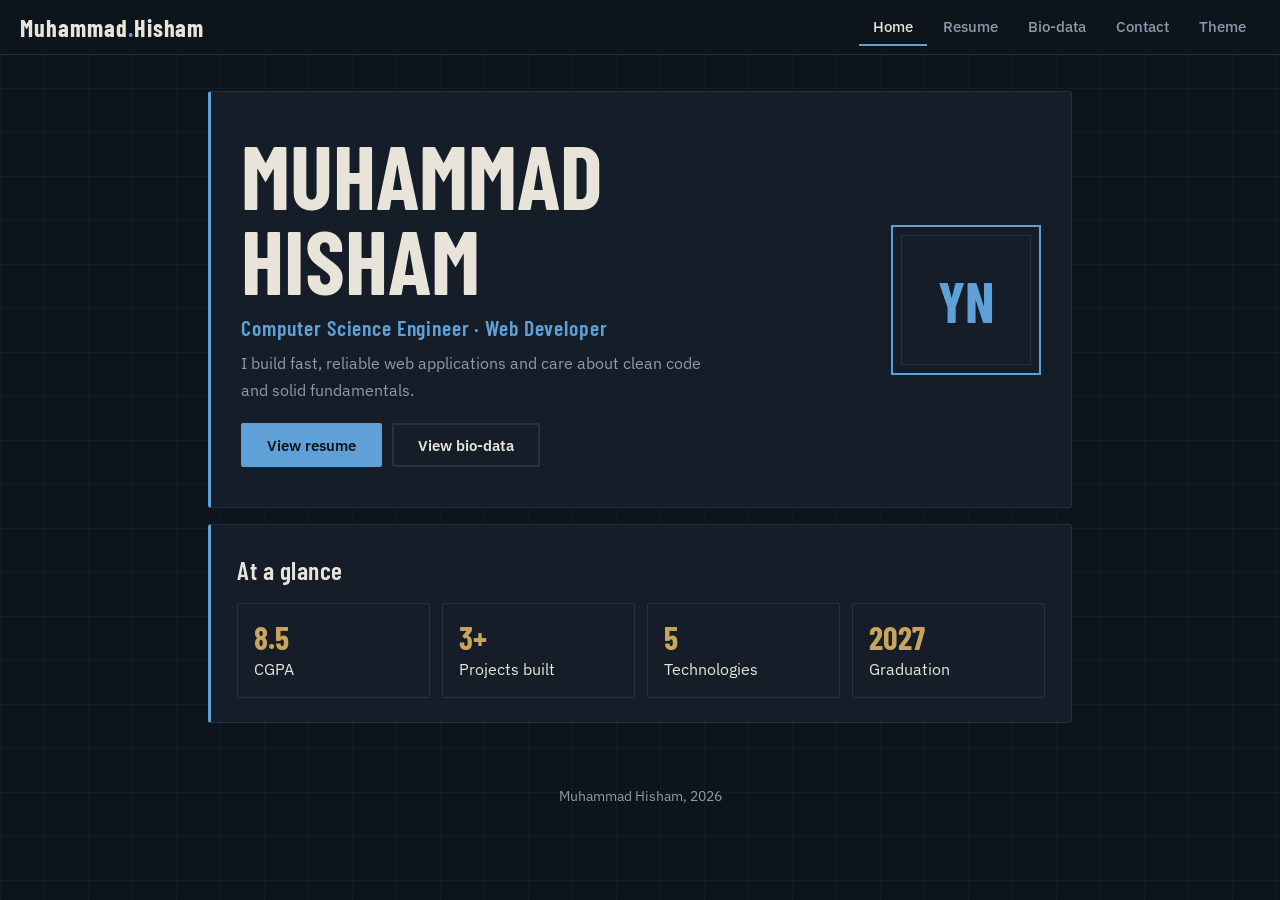
<file: index.html>
<!DOCTYPE html>
<html lang="en">
<head>
<meta charset="utf-8">
<meta name="viewport" content="width=device-width, initial-scale=1">
<title>Home | Muhammad Hisham</title>
<link rel="preconnect" href="https://fonts.googleapis.com">
<link href="https://fonts.googleapis.com/css2?family=Barlow+Condensed:wght@500;600;700&family=IBM+Plex+Sans:wght@400;500;600&display=swap" rel="stylesheet">
<link rel="stylesheet" href="style.css">
</head>
<body>
<nav>
  <span class="logo">Muhammad<b>.</b>Hisham</span>
  <a href="index.html">Home</a>
  <a href="resume.html">Resume</a>
  <a href="biodata.html">Bio-data</a>
  <a href="contact.html">Contact</a>
  <button id="theme" aria-label="Toggle light or dark theme">Theme</button>
</nav>
<main>
  <section class="panel hero">
    <div>
      <h1>Muhammad<br>Hisham</h1>
      <div class="role">Computer Science Engineer · Web Developer</div>
      <p class="muted" style="max-width:48ch;margin:0">I build fast, reliable web applications and care about clean code and solid fundamentals.</p>
      <a class="btn" href="resume.html">View resume</a><a class="btn alt" href="biodata.html">View bio-data</a>
    </div>
    <div class="mono">YN</div>
  </section>
  <section class="panel"><h2>At a glance</h2>
    <div class="stats"><div><b>8.5</b>CGPA</div><div><b>3+</b>Projects built</div><div><b>5</b>Technologies</div><div><b>2027</b>Graduation</div></div>
  </section>
</main>
<footer>Muhammad Hisham, 2026</footer>
<script src="https://cdnjs.cloudflare.com/ajax/libs/jquery/3.7.1/jquery.min.js"></script>
<script src="script.js"></script>
</body>
</html>
</file>
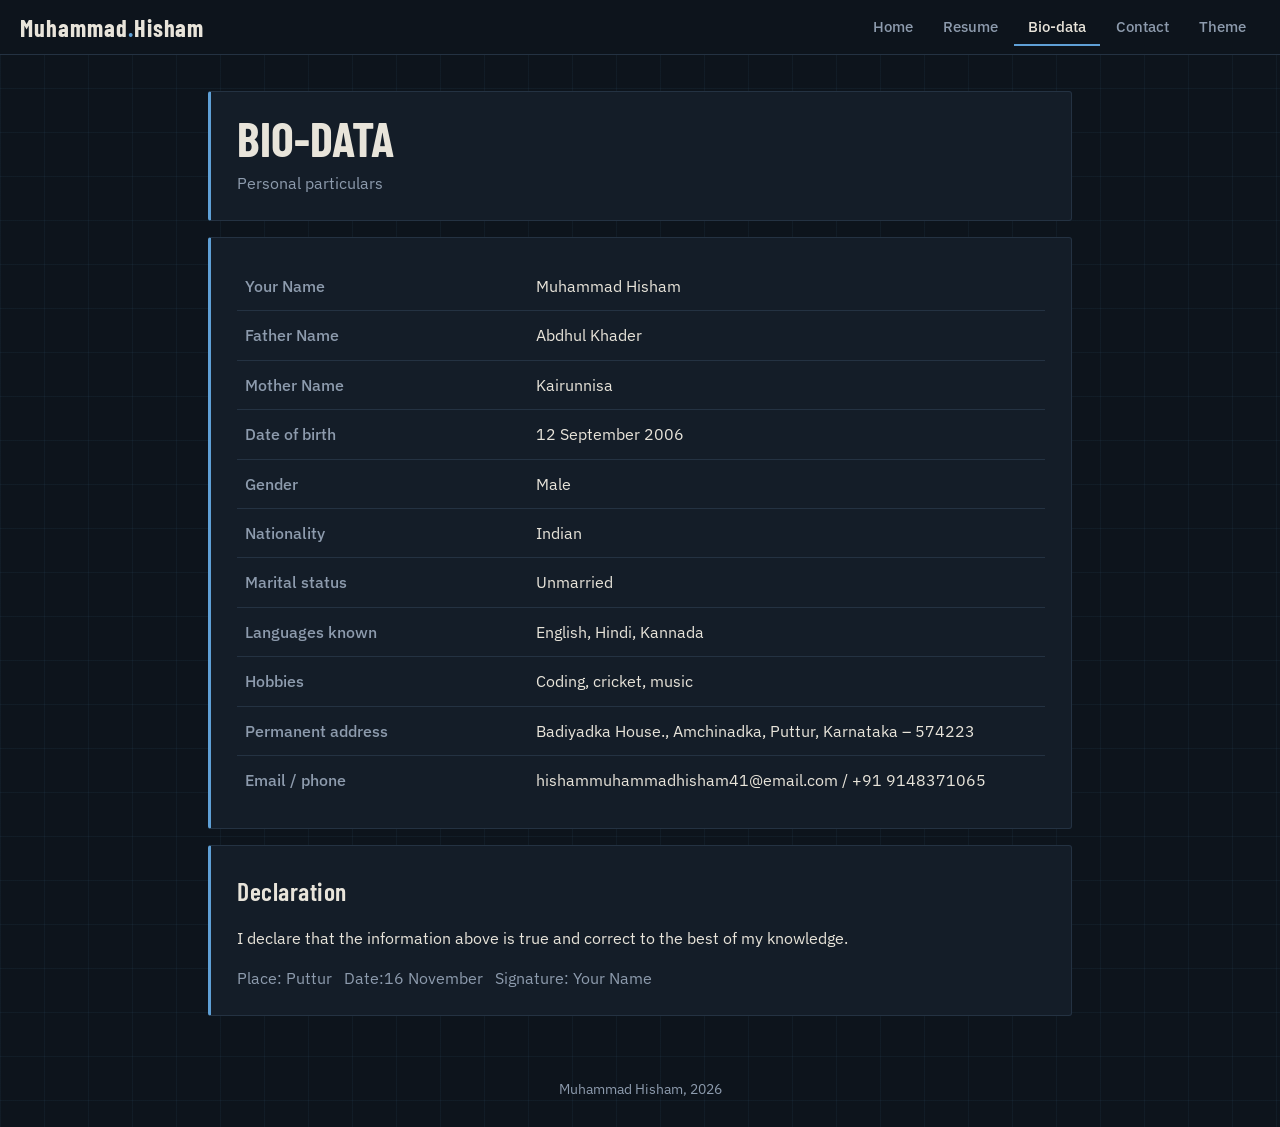
<file: biodata.html>
<!DOCTYPE html>
<html lang="en">
<head>
<meta charset="utf-8">
<meta name="viewport" content="width=device-width, initial-scale=1">
<title>Bio-data | Muhammad Hisham</title>
<link rel="preconnect" href="https://fonts.googleapis.com">
<link href="https://fonts.googleapis.com/css2?family=Barlow+Condensed:wght@500;600;700&family=IBM+Plex+Sans:wght@400;500;600&display=swap" rel="stylesheet">
<link rel="stylesheet" href="style.css">
</head>
<body>
<nav>
  <span class="logo">Muhammad<b>.</b>Hisham</span>
  <a href="index.html">Home</a>
  <a href="resume.html">Resume</a>
  <a href="biodata.html">Bio-data</a>
  <a href="contact.html">Contact</a>
  <button id="theme" aria-label="Toggle light or dark theme">Theme</button>
</nav>
<main>
  <header class="panel"><h1 class="sm">Bio-data</h1><p class="muted" style="margin:8px 0 0">Personal particulars</p></header>
  <section class="panel scroll"><table>
    <tr><th>Your Name</th><td>Muhammad Hisham</td></tr>
    <tr><th>Father Name</th><td>Abdhul Khader</td></tr>
    <tr><th>Mother Name</th><td>Kairunnisa</td></tr>
    <tr><th>Date of birth</th><td>12 September 2006</td></tr>
    <tr><th>Gender</th><td>Male</td></tr>
    <tr><th>Nationality</th><td>Indian</td></tr>
    <tr><th>Marital status</th><td>Unmarried</td></tr>
    <tr><th>Languages known</th><td>English, Hindi, Kannada</td></tr>
    <tr><th>Hobbies</th><td>Coding, cricket, music</td></tr>
    <tr><th>Permanent address</th><td>Badiyadka House., Amchinadka, Puttur, Karnataka – 574223</td></tr>
    <tr><th>Email / phone</th><td>hishammuhammadhisham41@email.com / +91 9148371065</td></tr>
  </table></section>
  <section class="panel"><h2>Declaration</h2><p style="margin:0">I declare that the information above is true and correct to the best of my knowledge.</p>
    <p class="muted" style="margin:14px 0 0">Place: Puttur &nbsp; Date:16 November &nbsp; Signature: Your Name</p></section>
</main>
<footer>Muhammad Hisham, 2026</footer>
<script src="https://cdnjs.cloudflare.com/ajax/libs/jquery/3.7.1/jquery.min.js"></script>
<script src="script.js"></script>
</body>
</html>
</file>
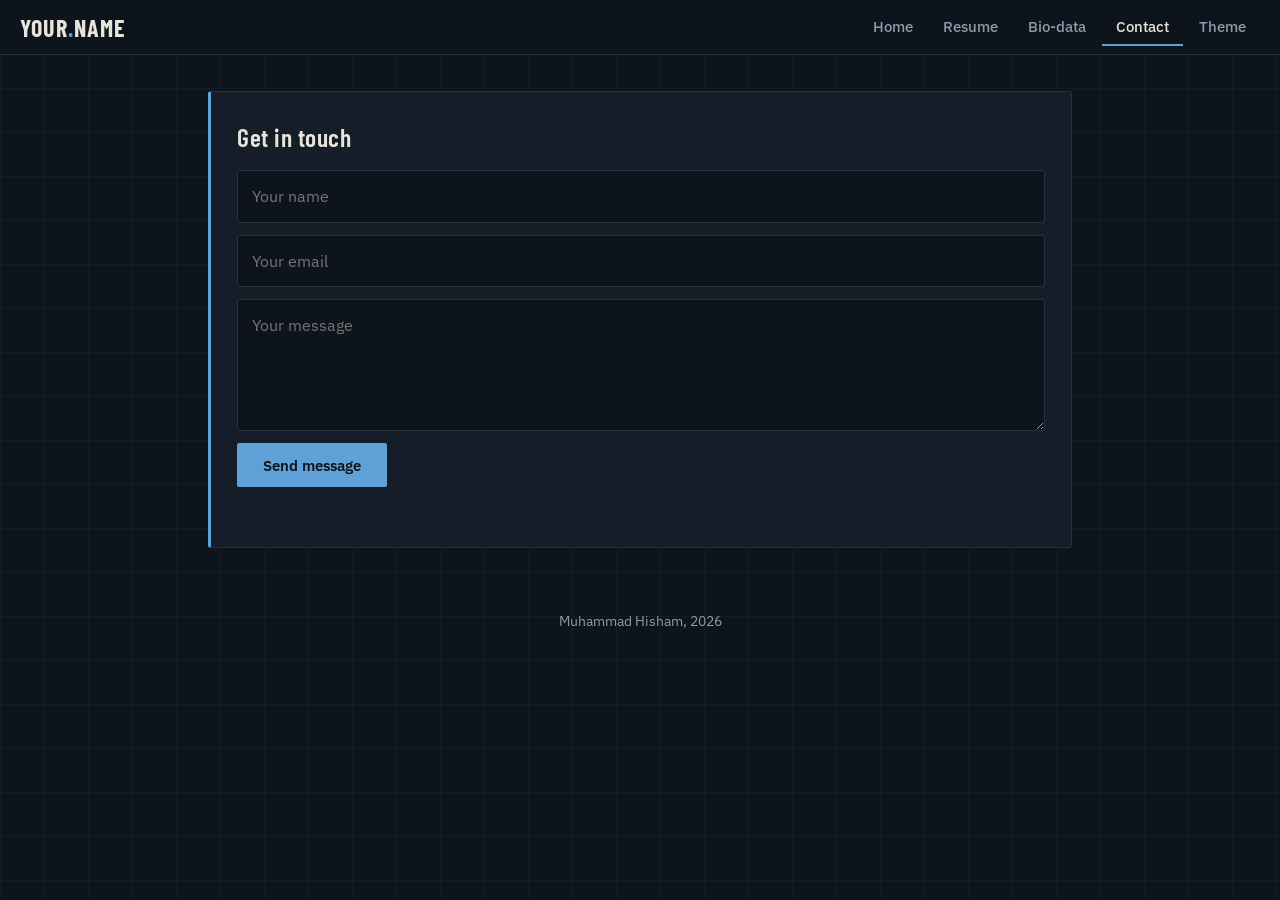
<file: contact.html>
<!DOCTYPE html>
<html lang="en">
<head>
<meta charset="utf-8">
<meta name="viewport" content="width=device-width, initial-scale=1">
<title>Contact | Muhammad Hisham</title>
<link rel="preconnect" href="https://fonts.googleapis.com">
<link href="https://fonts.googleapis.com/css2?family=Barlow+Condensed:wght@500;600;700&family=IBM+Plex+Sans:wght@400;500;600&display=swap" rel="stylesheet">
<link rel="stylesheet" href="style.css">
</head>
<body>
<nav>
  <span class="logo">YOUR<b>.</b>NAME</span>
  <a href="index.html">Home</a>
  <a href="resume.html">Resume</a>
  <a href="biodata.html">Bio-data</a>
  <a href="contact.html">Contact</a>
  <button id="theme" aria-label="Toggle light or dark theme">Theme</button>
</nav>
<main>
  <section class="panel"><h2>Get in touch</h2>
    <form id="cform">
      <input id="cn" placeholder="Your name" aria-label="Your name" required>
      <input id="ce" type="email" placeholder="Your email" aria-label="Your email" required>
      <textarea id="cm" rows="4" placeholder="Your message" aria-label="Your message" required></textarea>
      <div><button class="btn" type="submit" style="margin:0">Send message</button></div>
      <div id="msg" role="status"></div>
    </form></section>
</main>
<footer>Muhammad Hisham, 2026</footer>
<script src="https://cdnjs.cloudflare.com/ajax/libs/jquery/3.7.1/jquery.min.js"></script>
<script src="script.js"></script>
</body>
</html>
</file>
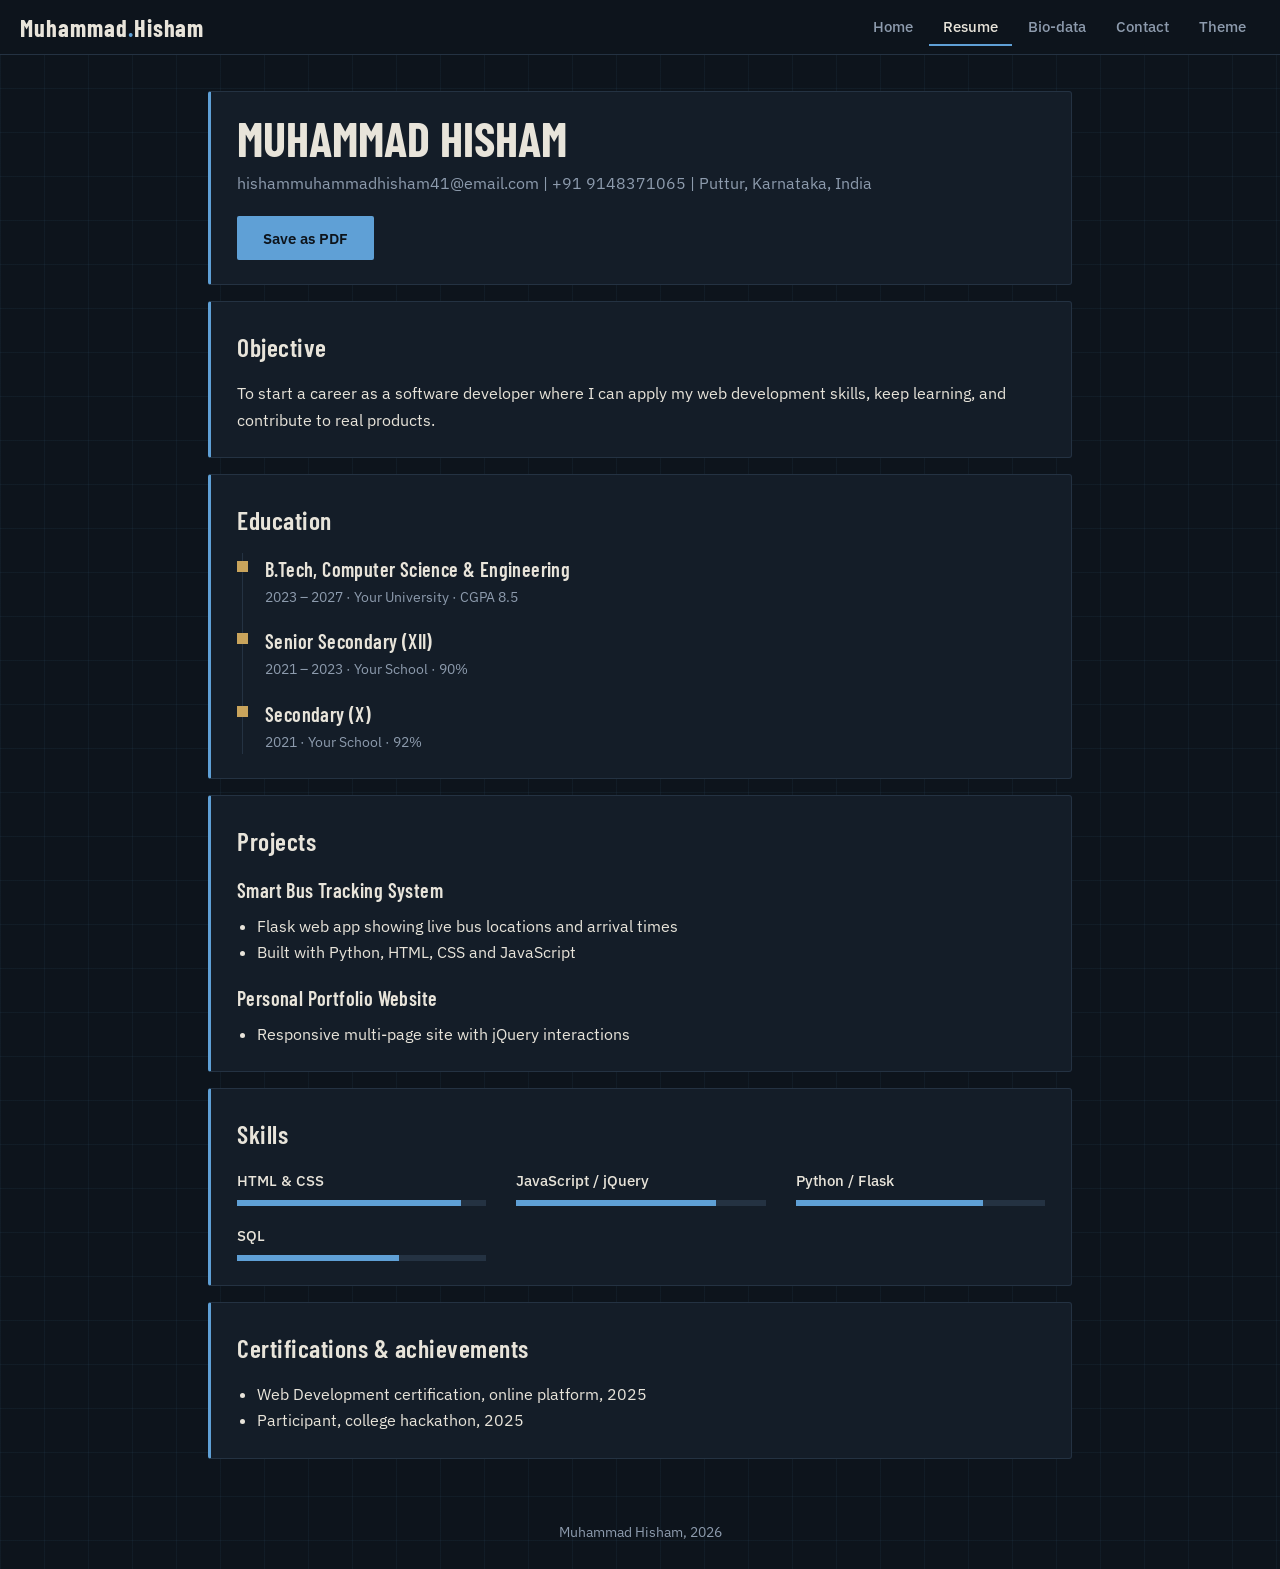
<file: resume.html>
<!DOCTYPE html>
<html lang="en">
<head>
<meta charset="utf-8">
<meta name="viewport" content="width=device-width, initial-scale=1">
<title>Resume | Muhammad Hisham</title>
<link rel="preconnect" href="https://fonts.googleapis.com">
<link href="https://fonts.googleapis.com/css2?family=Barlow+Condensed:wght@500;600;700&family=IBM+Plex+Sans:wght@400;500;600&display=swap" rel="stylesheet">
<link rel="stylesheet" href="style.css">
</head>
<body>
<nav>
  <span class="logo">Muhammad<b>.</b>Hisham</span>
  <a href="index.html">Home</a>
  <a href="resume.html">Resume</a>
  <a href="biodata.html">Bio-data</a>
  <a href="contact.html">Contact</a>
  <button id="theme" aria-label="Toggle light or dark theme">Theme</button>
</nav>
<main>
  <header class="panel"><h1 class="sm">Muhammad Hisham</h1>
    <p class="muted" style="margin:8px 0 0">hishammuhammadhisham41@email.com | +91 9148371065 | Puttur, Karnataka, India</p>
    <button class="btn" onclick="window.print()">Save as PDF</button></header>
  <section class="panel"><h2>Objective</h2><p style="margin:0">To start a career as a software developer where I can apply my web development skills, keep learning, and contribute to real products.</p></section>
  <section class="panel"><h2>Education</h2><div class="tl">
    <div class="item"><h3>B.Tech, Computer Science &amp; Engineering</h3><div class="when">2023 – 2027 · Your University · CGPA 8.5</div></div>
    <div class="item"><h3>Senior Secondary (XII)</h3><div class="when">2021 – 2023 · Your School · 90%</div></div>
    <div class="item"><h3>Secondary (X)</h3><div class="when">2021 · Your School · 92%</div></div>
  </div></section>
  <section class="panel"><h2>Projects</h2>
    <h3>Smart Bus Tracking System</h3><ul><li>Flask web app showing live bus locations and arrival times</li><li>Built with Python, HTML, CSS and JavaScript</li></ul>
    <h3 style="margin-top:16px">Personal Portfolio Website</h3><ul><li>Responsive multi-page site with jQuery interactions</li></ul></section>
  <section class="panel"><h2>Skills</h2><div class="skills">
    <div class="skill"><span>HTML &amp; CSS</span><div class="track"><div class="fill" data-w="90"></div></div></div>
    <div class="skill"><span>JavaScript / jQuery</span><div class="track"><div class="fill" data-w="80"></div></div></div>
    <div class="skill"><span>Python / Flask</span><div class="track"><div class="fill" data-w="75"></div></div></div>
    <div class="skill"><span>SQL</span><div class="track"><div class="fill" data-w="65"></div></div></div>
  </div></section>
  <section class="panel"><h2>Certifications &amp; achievements</h2><ul><li>Web Development certification, online platform, 2025</li><li>Participant, college hackathon, 2025</li></ul></section>
</main>
<footer>Muhammad Hisham, 2026</footer>
<script src="https://cdnjs.cloudflare.com/ajax/libs/jquery/3.7.1/jquery.min.js"></script>
<script src="script.js"></script>
</body>
</html>
</file>
<file: style.css>
:root{--bg:#0d141c;--panel:#141d28;--line:#243242;--text:#e8e4da;--muted:#8d9bad;--accent:#5fa0d6;--accent2:#c9a45c;--grid:rgba(95,160,214,.06);
--head:"Barlow Condensed","Arial Narrow",Impact,sans-serif;--body:"IBM Plex Sans",system-ui,sans-serif}
:root[data-theme="light"]{--bg:#e4e7ea;--panel:#f3f4f5;--line:#c3cad2;--text:#11181f;--muted:#4f5c6a;--accent:#1d5a8f;--accent2:#8a6a28;--grid:rgba(29,90,143,.07)}
*{box-sizing:border-box}
body{margin:0;min-height:100vh;color:var(--text);font:16px/1.65 var(--body);
background:linear-gradient(var(--grid) 1px,transparent 1px) 0 0/44px 44px,linear-gradient(90deg,var(--grid) 1px,transparent 1px) 0 0/44px 44px,var(--bg)}
nav{position:sticky;top:0;z-index:5;background:var(--bg);border-bottom:1px solid var(--line);display:flex;align-items:center;gap:2px;padding:8px 20px;flex-wrap:wrap}
.logo{font:700 1.5rem var(--head);letter-spacing:.04em;margin-right:auto}
.logo b{color:var(--accent)}
nav a,nav button{color:var(--muted);text-decoration:none;padding:8px 14px;font:500 .95rem var(--body);background:none;border:0;border-bottom:2px solid transparent;cursor:pointer}
nav a:hover,nav button:hover{color:var(--text)}
nav a.active{color:var(--text);border-bottom-color:var(--accent)}
a:focus-visible,button:focus-visible,input:focus-visible,textarea:focus-visible{outline:2px solid var(--accent);outline-offset:2px}
main{max-width:900px;margin:0 auto;padding:36px 18px 40px}
.panel{background:var(--panel);border:1px solid var(--line);border-left:3px solid var(--accent);border-radius:3px;padding:24px 26px;margin-bottom:16px}
h1,h2,h3{font-family:var(--head);margin:0;font-weight:600}
h1{font-size:clamp(3rem,10vw,5.6rem);line-height:.95;text-transform:uppercase;font-weight:700}
h1.sm{font-size:3rem}
h2{font-size:1.6rem;letter-spacing:.02em;margin-bottom:12px}
h3{font-size:1.25rem;letter-spacing:.02em}
.muted{color:var(--muted)}
.hero{display:grid;grid-template-columns:1fr auto;gap:30px;align-items:center;padding:40px 30px}
.role{font:600 1.35rem var(--head);color:var(--accent);margin:12px 0 10px;letter-spacing:.04em}
.mono{width:150px;height:150px;border:2px solid var(--accent);display:grid;place-items:center;font:700 3.6rem var(--head);color:var(--accent);position:relative}
.mono::after{content:"";position:absolute;inset:8px;border:1px solid var(--line)}
.btn{display:inline-block;background:var(--accent);color:var(--bg);border:2px solid var(--accent);padding:10px 24px;border-radius:2px;text-decoration:none;cursor:pointer;font:600 .95rem var(--body);margin:20px 10px 0 0}
.btn.alt{background:none;color:var(--text);border-color:var(--line)}
.btn.alt:hover{border-color:var(--accent)}
.stats{display:grid;grid-template-columns:repeat(auto-fit,minmax(150px,1fr));gap:12px}
.stats div{border:1px solid var(--line);padding:14px 16px;border-radius:2px}
.stats b{display:block;font:700 2rem var(--head);color:var(--accent2)}
.tl{border-left:1px solid var(--line);margin-left:5px;padding-left:22px}
.tl .item{position:relative;padding-bottom:16px}.tl .item:last-child{padding-bottom:0}
.tl .item::before{content:"";position:absolute;left:-28px;top:8px;width:11px;height:11px;background:var(--accent2)}
.when{color:var(--muted);font-size:.88rem}
ul{margin:6px 0 0;padding-left:20px}
.skills{display:grid;grid-template-columns:repeat(auto-fit,minmax(230px,1fr));gap:16px 30px}
.skill span{font-weight:500;font-size:.93rem}
.track{height:6px;background:var(--line);margin-top:6px}
.fill{height:100%;width:0;background:var(--accent);transition:width 1s cubic-bezier(.2,.7,.2,1)}
.scroll{overflow-x:auto}
table{width:100%;border-collapse:collapse}
th,td{text-align:left;padding:11px 8px;border-bottom:1px solid var(--line);vertical-align:top}
tr:last-child th,tr:last-child td{border-bottom:0}
th{width:36%;color:var(--muted);font-weight:500}
form{display:grid;gap:12px}
input,textarea{width:100%;padding:12px 14px;border-radius:2px;border:1px solid var(--line);background:var(--bg);color:var(--text);font:inherit}
#msg{color:var(--accent);min-height:1.5em}
footer{text-align:center;color:var(--muted);font-size:.85rem;padding:6px 16px 26px}
@media (max-width:620px){.hero{grid-template-columns:1fr}.mono{width:110px;height:110px;font-size:2.6rem;order:-1}}
@media (prefers-reduced-motion:reduce){*{transition:none!important}}
@media print{nav,footer,.btn{display:none}.panel{background:#fff;border-color:#bbb}body{background:#fff;color:#000}}
</file>
